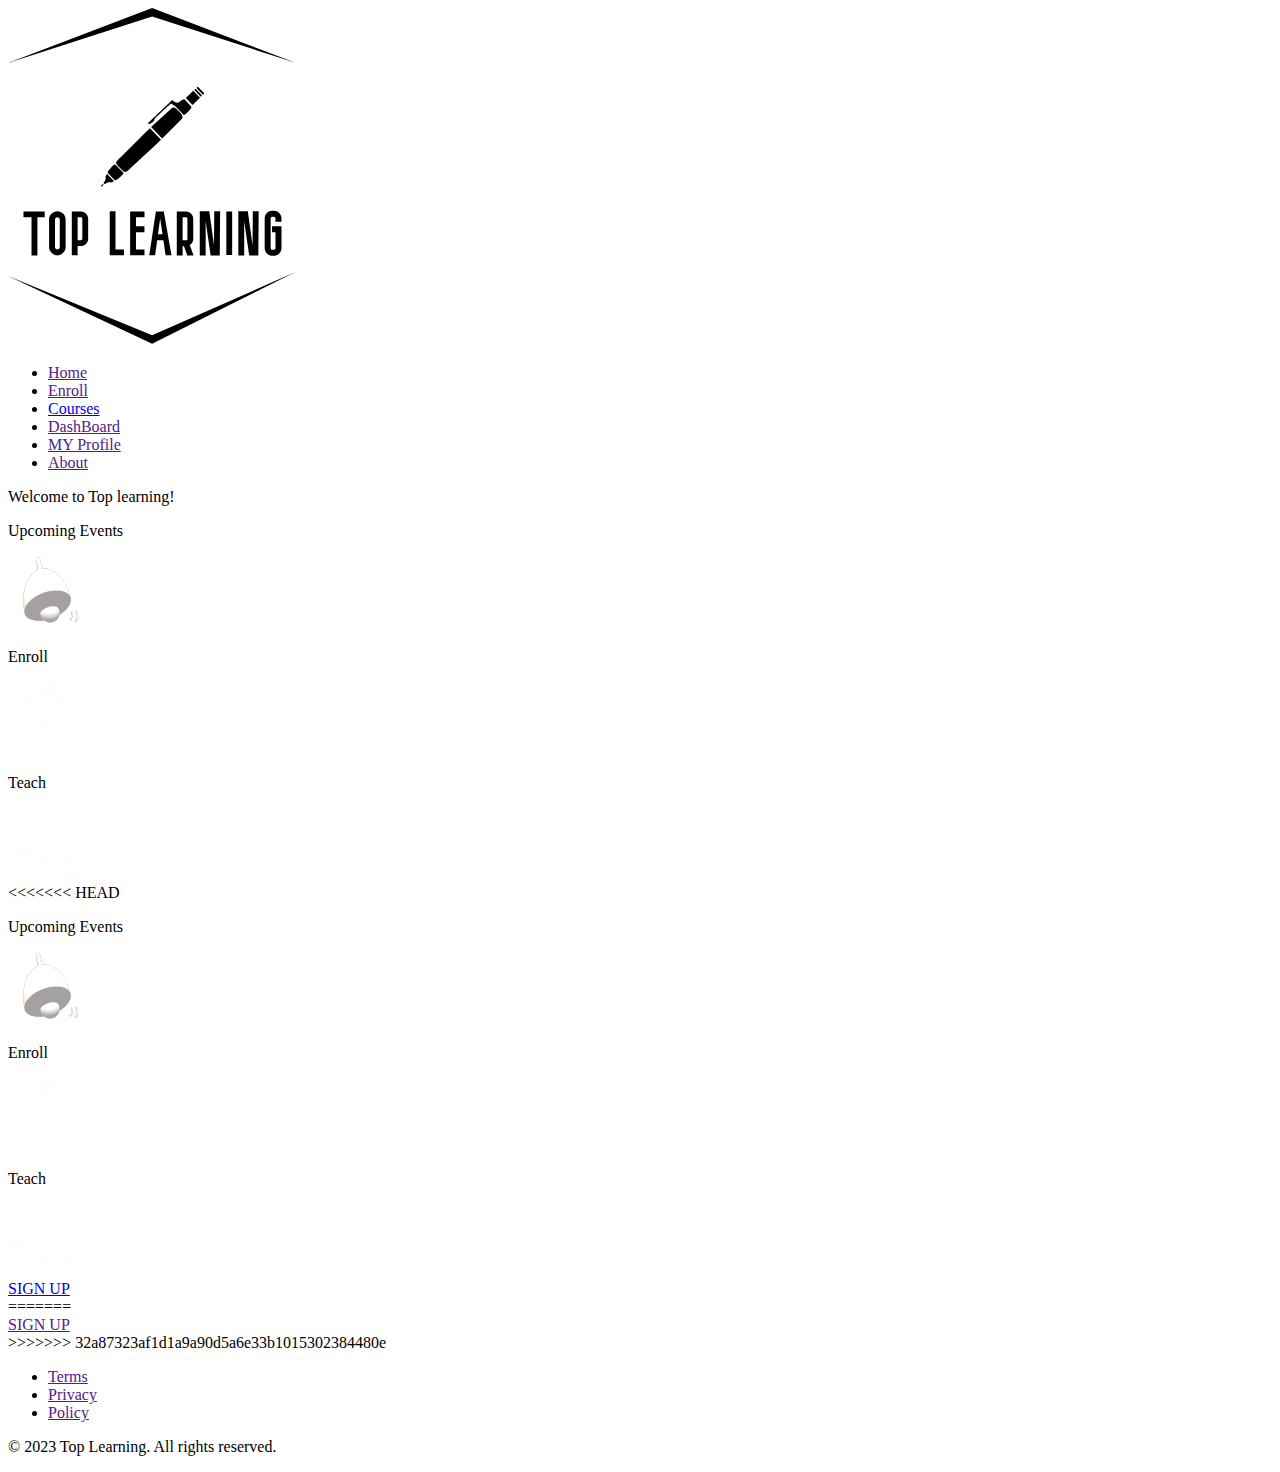
<file: html/index.html>
<!DOCTYPE html>
<html lang="en">
  <head>
    <meta charset="UTF-8" />
    <meta name="viewport" content="width=device-width, initial-scale=1.0" />
    <title>Document</title>
    <!-- <link rel="stylesheet" href="../css/home.css" /> -->
    <link rel="preconnect" href="https://fonts.googleapis.com" />
    <link rel="preconnect" href="https://fonts.gstatic.com" crossorigin />
    <link
      href="https://fonts.googleapis.com/css2?family=Ubuntu:ital,wght@0,300;0,400;0,500;0,700;1,300&display=swap"
      rel="stylesheet"
    />

    <link rel="preconnect" href="https://fonts.googleapis.com" />
    <link rel="preconnect" href="https://fonts.gstatic.com" crossorigin />
    <link
      href="https://fonts.googleapis.com/css2?family=Roboto:ital,wght@0,100;0,300;0,400;0,500;0,700;0,900;1,300;1,400&display=swap"
      rel="stylesheet"
    />
  </head>
  <body>
    <header>
      <svg
        width="288.24068813131305"
        height="335.715625"
        viewBox="0 0 390.99999999999994 455.4"
        class="looka-1j8o68f"
      >
        <defs id="SvgjsDefs1223"></defs>
        <g
          id="SvgjsG1224"
          featurekey="rootContainer"
          transform="matrix(1.15,0,0,1.15,-5.75,0)"
          fill="#000000"
        >
          <path
            xmlns="http://www.w3.org/2000/svg"
            fill-rule="evenodd"
            d="M5,65 L175,0 L345, 65 L175, 10 z M5,316 L175,396 L345,311 L175, 386 z"
          ></path>
        </g>
        <g
          id="SvgjsG1225"
          featurekey="symbolFeature-0"
          transform="matrix(1.6286149324966461,0,0,1.6286149324966461,116.37080815425747,87.26097752680946)"
          fill="#000000"
        >
          <path
            xmlns="http://www.w3.org/2000/svg"
            d="M11.618,83.751l2.917,3.027l2.917,3.029c0.42,0.435,2.435-0.514,4.309-2.318c1.874-1.807,3.614-3.036,2.498-4.194  l-2.939-3.051l-2.941-3.053c-1.117-1.159-2.338,0.61-4.212,2.415C12.292,81.413,11.199,83.315,11.618,83.751z"
          ></path>
          <path
            xmlns="http://www.w3.org/2000/svg"
            d="M13.94,87.524l-2.822-2.929c-2.944,2.838,0.731,3.499-3.107,7.444l0.598,0.62l0.597,0.619  c4.084-3.69,4.603,0.002,7.548-2.834L13.94,87.524z"
          ></path>
          <path
            xmlns="http://www.w3.org/2000/svg"
            d="M56.008,56.124l-9.24-9.592l-4.162,4.009l0.004,0.004c-0.896,0.877-1.968,1.953-3.302,3.238L22.436,70.725  c-4.816,4.64-5.047,4.232-0.539,9.019l-0.003,0.002c4.195,4.255,3.879,4.767,9.037-0.204l17.554-16.232  c1.335-1.286,2.447-2.317,3.359-3.18l0.002,0.004L56.008,56.124z"
          ></path>
          <path
            xmlns="http://www.w3.org/2000/svg"
            d="M47.747,45.576l9.199,9.633l2.637-2.518l-0.004-0.002c0.562-0.557,1.233-1.239,2.079-2.048l10.564-10.767  c2.71-2.589,2.302-3.602-1.195-7.322v-0.001c-3.559-3.671-4.543-4.127-7.26-1.53L52.526,41.076  c-0.847,0.807-1.559,1.449-2.141,1.986l-0.004-0.002L47.747,45.576z"
          ></path>
          <path
            xmlns="http://www.w3.org/2000/svg"
            d="M78.705,32.732c1.892-1.785,3.006-3.678,2.59-4.119l-2.886-3.057L75.524,22.5c-0.416-0.442-2.441,0.487-4.333,2.272  c-0.352,0.333-0.692,0.639-1.018,0.936l-0.009-0.012l0.954-0.92c-1.218,1.172-3.854,0.406-5.896-1.712  C44.897,42.658,44.897,42.658,44.897,42.658s2.168,0.752,3.347-0.384c1.176-1.135,2.676-2.578,2.204-3.069  C49.975,38.714,64.27,25.89,64.27,25.89l3.384,2.226l0.073-0.069l3.832,3.978l2.908,3.081  C75.572,36.275,76.813,34.519,78.705,32.732z"
          ></path>
          <rect
            xmlns="http://www.w3.org/2000/svg"
            x="78.506"
            y="16.966"
            transform="matrix(0.6939 0.7201 -0.7201 0.6939 40.6068 -52.9375)"
            width="8.121"
            height="8.65"
          ></rect>
          <path
            xmlns="http://www.w3.org/2000/svg"
            d="M89.788,19.966c-0.305,0.295-0.793,0.287-1.089-0.02l-4.563-4.738c-0.297-0.306-0.286-0.794,0.019-1.089l0,0  c0.308-0.295,0.794-0.287,1.089,0.021l4.564,4.737C90.104,19.184,90.095,19.67,89.788,19.966L89.788,19.966z"
          ></path>
          <path
            xmlns="http://www.w3.org/2000/svg"
            d="M91.639,18.183c-0.307,0.296-0.793,0.287-1.089-0.02l-4.565-4.738c-0.297-0.307-0.286-0.793,0.021-1.089l0,0  c0.307-0.295,0.793-0.287,1.089,0.02l4.563,4.738C91.955,17.401,91.946,17.888,91.639,18.183L91.639,18.183z"
          ></path>
          <rect
            xmlns="http://www.w3.org/2000/svg"
            x="6.621"
            y="92.99"
            transform="matrix(0.6939 0.7201 -0.7201 0.6939 69.961 23.7491)"
            width="0.856"
            height="2.334"
          ></rect>
        </g>
        <g
          id="SvgjsG1226"
          featurekey="nameFeature-0"
          transform="matrix(2.080509823591677,0,0,2.080509823591677,21,252.28083653590616)"
          fill="#000000"
        >
          <path
            d="M13.84 11.36 l0 3.84 l-4.76 0 l0 24.84 l-3.84 0 l0 -24.84 l-5.24 0 l0 -3.84 l13.84 0 z M22.107999999999997 40.04 c-3 0 -5.4 -2.44 -5.4 -5.4 l0 -17.96 c0 -2.96 2.4 -5.36 5.4 -5.36 c2.96 0 5.36 2.4 5.36 5.36 l0 17.96 c0 2.96 -2.4 5.4 -5.36 5.4 z M22.107999999999997 15.120000000000001 c-0.88 0 -1.56 0.72 -1.56 1.56 l0 17.96 c0 0.88 0.68 1.56 1.56 1.56 c0.84 0 1.56 -0.68 1.56 -1.56 l0 -17.96 c0 -0.84 -0.72 -1.56 -1.56 -1.56 z M35.296 34 l0 5.96 l-3.8 0 l0 -28.52 l5.92 0 c2.64 0 4.76 2.16 4.76 4.8 l0 13 c0 2.64 -2.12 4.76 -4.76 4.76 l-2.12 0 z M35.296 15.239999999999998 l0 14.96 l2.12 0 c0.56 0 0.96 -0.4 0.96 -0.96 l0 -13 c0 -0.56 -0.4 -1 -0.96 -1 l-2.12 0 z M59.992 36.24 l5.52 0 l0 3.76 l-9.28 0 l0 -28.72 l3.76 0 l0 24.96 z M78.85999999999999 24.92 l-5.52 0 l0 11.28 l5.56 0 l0 3.8 l-9.36 0 l0 -28.56 l9.36 0 l0 3.8 l-5.56 0 l0 5.88 l5.52 0 l0 3.8 z M92.648 40 l-1.44 -9.88 l-4.04 0 l-1.32 9.88 l-3.84 0 l4.32 -28.6 l5.16 0 l5 28.6 l-3.84 0 z M87.68799999999999 26.32 l2.96 0 l-1.52 -10.4 z M110.916 40.08 l-4.08 0 l-2.2 -6.04 l-0.88 0 l0 6.04 l-3.8 0 l0 -28.64 l5.96 0 c2.64 0 4.76 2.12 4.76 4.76 l0 13.08 c0 1.72 -0.88 3.2 -2.24 4.04 z M103.75599999999999 15.239999999999998 l0 15 l2.16 0 c0.52 0 0.96 -0.44 0.96 -0.96 l0 -13.08 c0 -0.52 -0.44 -0.96 -0.96 -0.96 l-2.16 0 z M124.22399999999999 33.44 l0.16 -22.16 l3.84 0 l-0.24 28.88 l-5.96 0 l-3.24 -22.36 l0 22.36 l-3.84 0 l0 -28.88 l6.2 0 z M136.052 11.36 l0 28.48 l-3.8 0 l0 -28.48 l3.8 0 z M149.35999999999999 33.44 l0.16 -22.16 l3.84 0 l-0.24 28.88 l-5.96 0 l-3.24 -22.36 l0 22.36 l-3.84 0 l0 -28.88 l6.2 0 z M163.18799999999996 40.32 l-0.88 0 c-2.8 0 -5.04 -2.24 -5.04 -5.04 l0 -19.28 c0 -2.8 2.24 -5.08 5.04 -5.08 l0.88 0 c2.8 0 5.04 2.28 5.04 5.08 l0 2.04 l-3.92 0 l0 -2.04 c0 -0.68 -0.48 -1.16 -1.12 -1.16 l-0.88 0 c-0.6 0 -1.16 0.48 -1.16 1.16 l0 19.28 c0 0.6 0.56 1.16 1.16 1.16 l0.88 0 c0.64 0 1.12 -0.56 1.12 -1.16 l0 -10.4 l-2.24 0 l0 -3.88 l6.16 0 l0 14.28 c0 2.8 -2.24 5.04 -5.04 5.04 z"
          ></path>
        </g>
      </svg>
      <nav>
        <ul>
          <li><a href="">Home</a></li>
          <li><a href="">Enroll</a></li>
          <li><a href="courses.html">Courses</a></li>
          <li><a href="">DashBoard </a></li>
          <li><a href="">MY Profile</a></li>
          <li><a href="">About</a></li>
        </ul>
      </nav>
    </header>

    <main>
      <section id="home-page-main-introduction">
        <p>Welcome to Top learning!</p>
      </section>

      <section id="main-contents">
        <div class="main-boxes">
          <p>Upcoming Events</p>
          <img
            src="../images/Untitled2.png"
            alt="Upcoming event picture"
            width="72px"
            height="72px"
          />
        </div>
        <div class="main-boxes">
          <p>Enroll</p>
          <img src="../images/enrollImage.png" alt="Enroll for courses" />
        </div>
        <div class="main-boxes">
          <p>Teach</p>
          <img src="../images/teachImage.png" alt="Teach Courses" />
        </div>
      </section>

<<<<<<< HEAD
        <section id="main-contents">
            <div class="main-boxes">
                <p>Upcoming Events</p>
                <img src="../images/Untitled2.png" alt="Upcoming event picture" width="72px" height="72px">
            </div>
            <div class="main-boxes">
                <p>Enroll</p>
                <img src="../images/enrollImage.png" alt="Enroll for courses" >
            </div>
            <div class="main-boxes">
                <p>Teach</p>
                <img src="../images/teachImage.png" alt="Teach Courses">
            </div>
        </section>


        <section>
            <div class="sign-to">
                <a href="signup.html">SIGN UP</a>
            </div>
        </section>
        
=======
      <section>
        <div class="sign-to">
          <a href="">SIGN UP</a>
        </div>
      </section>
>>>>>>> 32a87323af1d1a9a90d5a6e33b1015302384480e
    </main>

    <footer>
      <section class="footer-heading">
        <ul>
          <li><a href="">Terms</a></li>
          <li><a href="">Privacy</a></li>
          <li><a href="">Policy</a></li>
        </ul>
      </section>

      <section class="footer-end">
        <p>&copy; 2023 Top Learning. All rights reserved.</p>
      </section>
    </footer>
  </body>
</html>
</file>
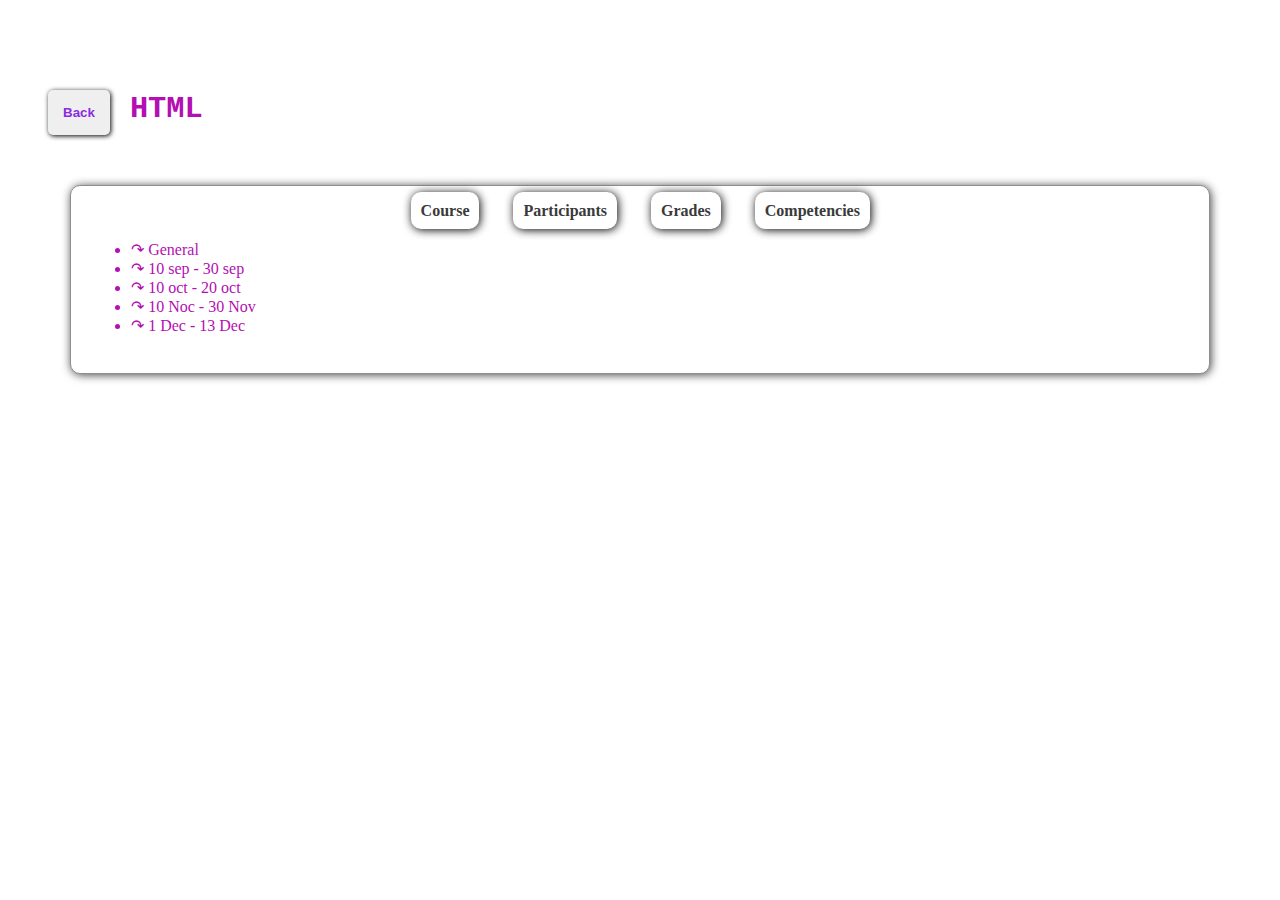
<file: html/course_detail.html>
<!DOCTYPE html>
<html lang="en">
<head>
    <meta charset="UTF-8">
    <meta name="viewport" content="width=device-width, initial-scale=1.0">
    <title>Courses</title>
    <link rel="stylesheet" href="../css/course.css">
</head>
<body>
    <div class="container">
        <div class="header">
            <a href="courses.html"><button class="backbutton">Back</button></a><span>HTML</span>
        </div>
        <div class="course-container">
            <div  class="navcourse">
                <ul>
                    <li class="navlist">Course</li>
                    <li class="navlist">Participants</li>
                    <li class="navlist">Grades</li>
                    <li class="navlist">Competencies</li>
                </ul>
            </div>

            <div class="course-filters">
                <ul>
                    <li>&#8631; General</li>
                    <li>&#8631; 10 sep - 30 sep</li>
                    <li>&#8631; 10 oct - 20 oct</li>
                    <li>&#8631; 10 Noc - 30 Nov</li>
                    <li>&#8631; 1 Dec -  13 Dec</li>
                </ul>
            </div>
            <div class="courses">

            </div>
        </div>
    </div>
</body>
</html>
</file>
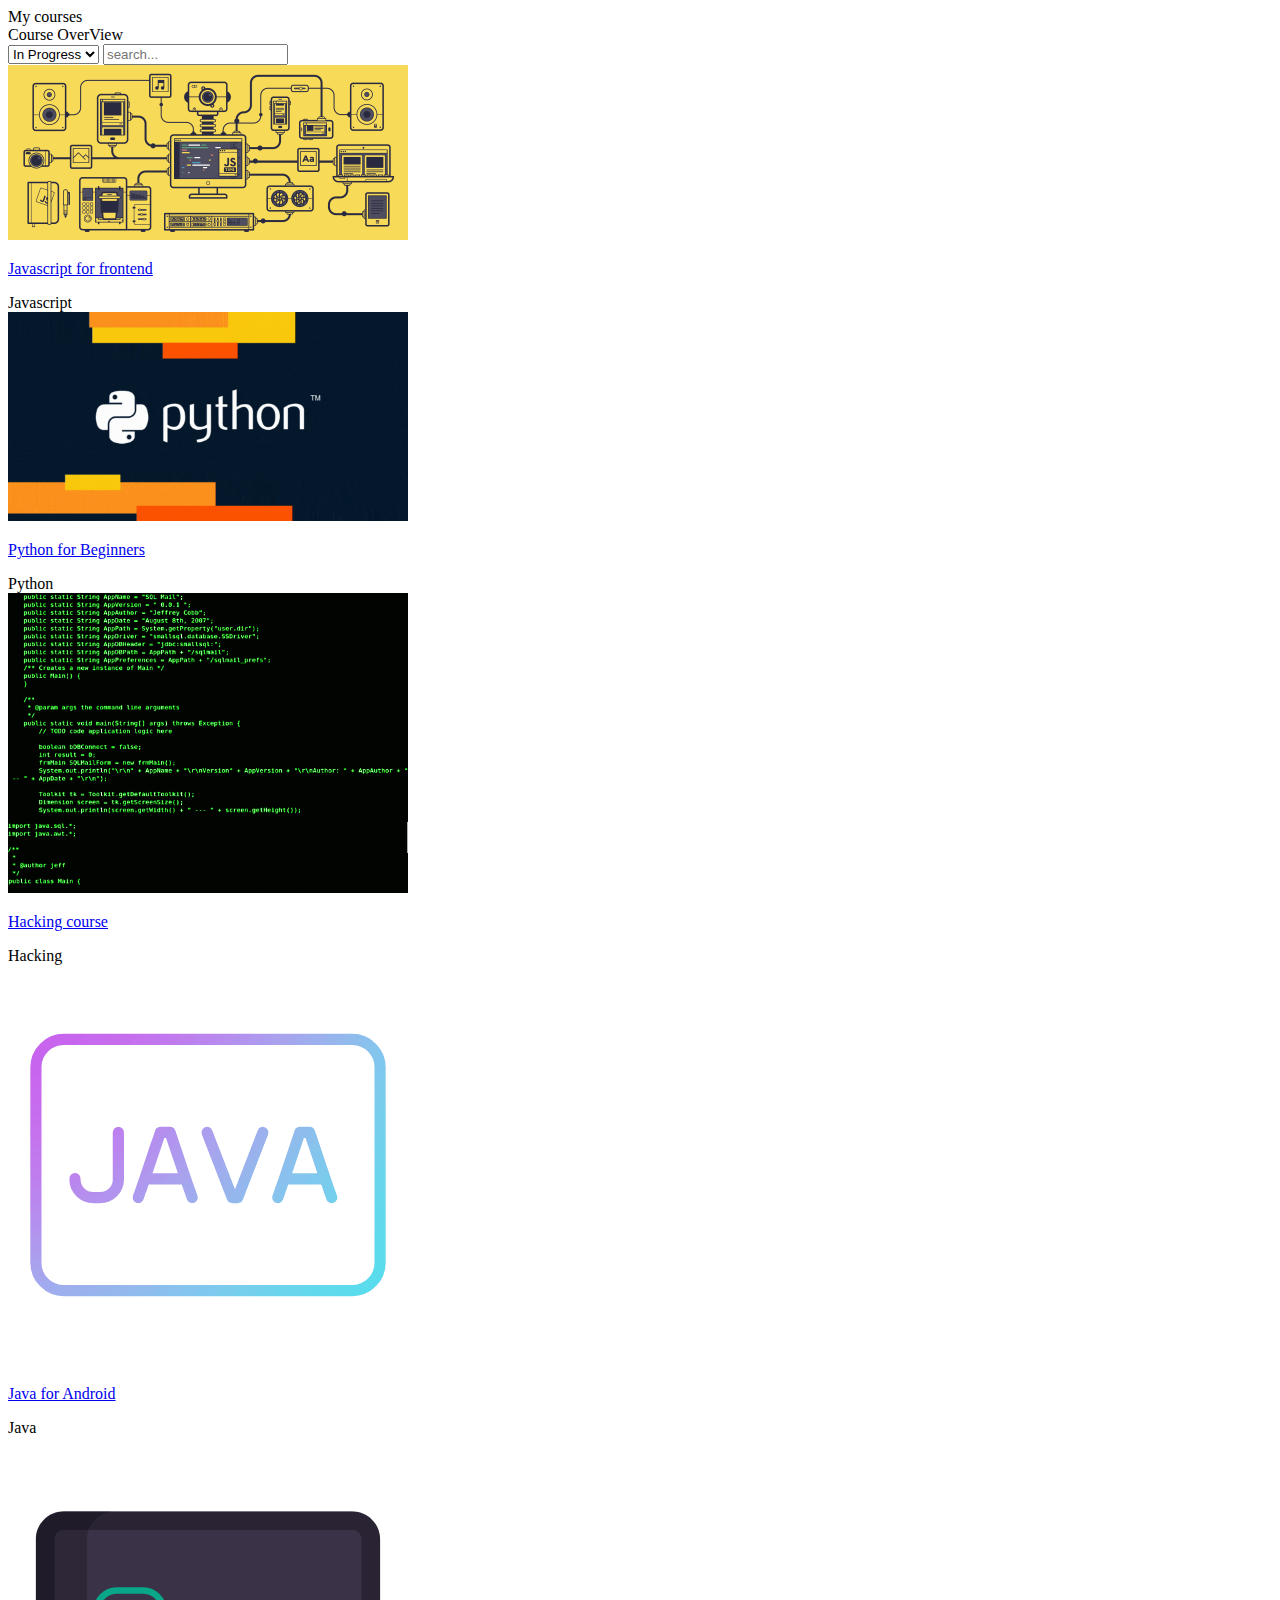
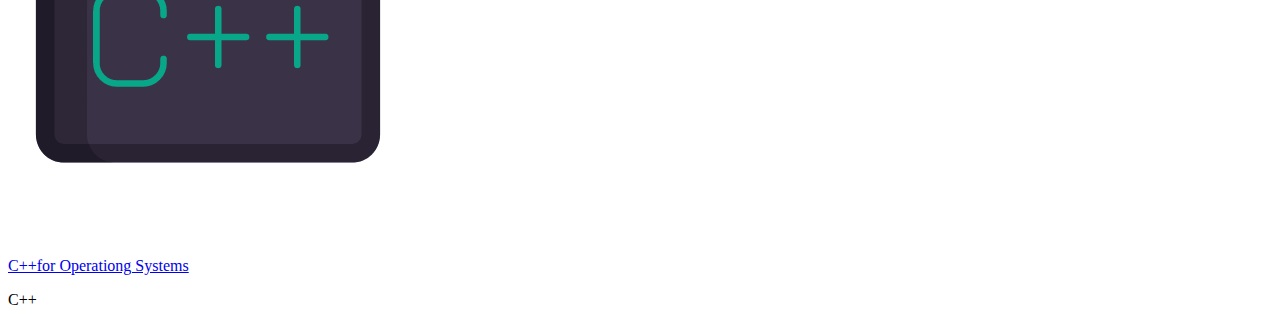
<file: html/courses.html>
<!DOCTYPE html>
<html lang="en">
  <head>
    <meta charset="UTF-8" />
    <meta name="viewport" content="width=device-width, initial-scale=1.0" />
    <title>Courses</title>
    <!-- <link rel="stylesheet" href="../css/course.css"> -->
  </head>
  <body>
    <div class="container">
      <div class="header">My courses</div>
      <div class="course-container">
        <div class="course-header">Course OverView</div>
        <div class="course-filters">
          <select class="progress" name="Progress">
            <option value="" selected>In Progress</option>
            <option value="">javascript</option>
            <option value="">python</option>
            <option value="">C++</option>
          </select>
          <input
            type="text"
            class="search"
            placeholder="search..."
            list="progress"
          />
          <datalist id="progress" class="progress">
            <option selected>Sort by course</option>
            <option>javascript</option>
            <option>python</option>
            <option>C++</option>
          </datalist>
        </div>
        <div class="courses">
          <div class="card">
            <span
              ><img
                width="400px"
                class="card-image"
                src="../images/gifjs.gif"
                alt=""
            /></span>
            <div class="card-text">
              <a href="course_detail.html"
                ><p class="title">Javascript for frontend</p></a
              >
              <span>Javascript</span>
            </div>
          </div>
          <div class="card">
            <span
              ><img
                width="400px"
                class="card-image"
                src="../images/python gif.gif"
                alt=""
            /></span>
            <div class="card-text">
              <a href="course_detail.html"
                ><p class="title">Python for Beginners</p></a
              >
              <span>Python </span>
            </div>
          </div>
          <div class="card">
            <span
              ><img
                width="400px"
                class="card-image"
                src="../images/hacking.gif"
                alt=""
            /></span>
            <div class="card-text">
              <a href="course_detail.html"
                ><p class="title">Hacking course</p></a
              >
              <span>Hacking </span>
            </div>
          </div>
          <div class="card">
            <span
              ><img
                width="400px"
                class="card-image"
                src="../images/java.gif"
                alt=""
            /></span>
            <div class="card-text">
              <a href="course_detail.html"
                ><p class="title">Java for Android</p></a
              >
              <span>Java</span>
            </div>
          </div>
          <div class="card">
            <span
              ><img
                width="400px"
                class="card-image"
                src="../images/c++.gif"
                alt=""
            /></span>
            <div class="card-text">
              <a href="course_detail.html"
                ><p class="title">C++for Operationg Systems</p></a
              >
              <span>C++ </span>
            </div>
          </div>
        </div>
      </div>
    </div>
  </body>
</html>
<!-- <!DOCTYPE html>
<html lang="en">
<head>
    <meta charset="UTF-8">
    <meta name="viewport" content="width=device-width, initial-scale=1.0">
    <title>Courses</title>
    <link rel="stylesheet" href="../css/course.css">
</head>
<body>
    <div class="container">
        <div class="header">
            My courses
        </div>
        <div class="course-container">
            <div class="course-header">
                Course OverView
            </div>
            <div class="course-filters">
                <select class="progress" name="Progress">
                    <option value="" selected>In Progress</option>
                    <option value="">JavaScript</option>
                    <option value="">Python</option>
                    <option value="">C++</option>
                </select>
                <input type="text" class="search" placeholder="search ...">
                <select class="progress" name="Progress">
                    <option value="" selected>Sort by course </option>
                    <option value="">JavaScript</option>
                    <option value="">Python</option>
                    <option value="">C++</option>
                </select>
            </div>
            <table class="courses">
                <tr>
                    <td>
                        <img class="card-image" src="../images/gifjs.gif" alt="">
                    </td>
                    <td>
                        <div class="card-text">
                            <a href="course_detail.html"><p class="title">JavaScript for Frontend</p></a>
                            <span>JavaScript</span>
                        </div>
                    </td>
                </tr>
                <tr>
                    <td>
                        <img class="card-image" src="../images/python gif.gif" alt="">
                    </td>
                    <td>
                        <div class="card-text">
                            <a href="course_detail.html"><p class="title">Python for Beginners</p></a>
                            <span>Python</span>
                        </div>
                    </td>
                </tr>
                <tr>
                    <td>
                        <img class="card-image" src="../images/hacking.gif" alt="">
                    </td>
                    <td>
                        <div class="card-text">
                            <a href="course_detail.html"><p class="title">Hacking course</p></a>
                            <span>Hacking</span>
                        </div>
                    </td>
                </tr>
                <tr>
                    <td>
                        <img class="card-image" src="../images/java.gif" alt="">
                    </td>
                    <td>
                        <div class="card-text">
                            <a href="course_detail.html"><p class="title">Java for Android</p></a>
                            <span>Java</span>
                        </div>
                    </td>
                </tr>
                <tr>
                    <td>
                        <img class="card-image" src="../images/c++.gif" alt="">
                    </td>
                    <td>
                        <div class="card-text">
                            <a href="course_detail.html"><p class="title">C++ for Operating Systems</p></a>
                            <span>C++</span>
                        </div>
                    </td>
                </tr>
            </table>
        </div>
    </div>
</body>
</html> -->
</file>
<file: css/home.css>
*{
    margin:0;
    box-sizing: border-box;
    font-family: 'Ubuntu', sans-serif;
}
body{
    background-image:url('../images/backgroundImage-3.png');
    background-attachment: fixed;
    background-size:cover;
    background-repeat:no-repeat;
    background-color:rgb(65, 69, 105);
    min-height:100vh;
    
}

/*--HEADER--*/
header{
    display:grid;
    grid-template-columns: 1fr 2fr;
    grid-template-rows:120px;
    align-items:center;
    background-color:#3f37c9;
    color:whitesmoke;
    height:120px;
    
}
header ul{
    display:flex;
    justify-content:space-around;
    align-items:center;
    list-style: none;
}
a{
    text-decoration:none;
    color:inherit;
    padding:0.2rem;
}
header a:hover,footer a:hover{
    text-decoration:underline;
}
.looka-1j8o68f{
    width:80px;
    height:auto;
}

/*-- MAIN--*/
main{
    display:grid;
    grid-template-columns: 1fr;
    grid-template-rows: 200px 400px 100px;
    margin-bottom:80px;
}
#home-page-main-introduction{
    display:flex;
    flex-direction:column;
    justify-content:center;
    align-items:center;
    font-size:3rem;
    font-weight:bold;
    color:#ccdbfd;
}
#main-contents{
    display:flex;
    flex-flow: row wrap;
    gap:2rem;
    justify-content:space-around;
    align-items:space-around;

}
.main-boxes{
    background-color:#006494;
    color:whitesmoke;
    font-size:2rem;
    flex-basis:250px;
    text-align:center;
    display:flex;
    flex-direction:column;
    align-items:center;
    justify-content:center;
  

}
.sign-to{
    background-color:#9b5de5;
    width:100%;
    text-align:center;
    color:#dee2e6;
    padding:2rem;
    margin-top:1rem;
}
.sign-to a{
    padding:1rem;
    border:1px solid white;
}

/*--FOOTER--*/
footer{
    position:fixed;
    bottom:0;
    display:flex;
    flex-direction:column;
    justify-content: space-around;
    align-items:center;
    background-color:#051923;
    color:whitesmoke;
    width:100vw;
    height:80px;
    overflow-x: none;
    font-size:14px;
    margin-top:1rem;
}
.footer-heading ul{
    display:flex;
    list-style:none;
}
.footer-heading ul li{
    padding:0.7rem;
}
.footer-end{
    display:flex;
    justify-content:center;
    align-items:flex-end;
    width:100%;
    font-size:11px;
    border-top:1px solid whitesmoke;
}
</file>
<file: css/course.css>
.container {
    width:100%;
    margin:50px auto;
}  
.header {
    font-family: 'Courier New', Courier, monospace;
    font-size: 1.9em;
    font-weight: bold;
    color: rgb(179, 15, 179);
    padding:20px;
    background-color: white;
} 
.course-container{
    background-color: white;
    border:1px solid rgb(142, 142, 142);
    border-radius: 10px;
    width: 90%;
    margin:10px auto;
    box-shadow: 1px 1px 10px rgb(69, 69, 69);

}
.course-header{
    
    font-size:1.5em;
    font-family: Arial, Helvetica, sans-serif;
    background-color: rgb(245, 232, 216);
    border:1px solid silver;
    padding:20px;
    display: block;
    border-radius: 10px;
}
li.navlist{
    display: inline;
    margin: 15px;
    font-weight: bold;
    color: rgb(58, 58, 58);
    box-shadow: 1px 1px 10px black;
    border-radius: 10px;
    border: none;
    padding: 10px;
    cursor: pointer;
}
li.list-items {
    cursor: pointer;
    font-size: 1.5rem;
    font-weight: bold;
    box-shadow: 0px 0px 5px black;
    list-style: none;
    padding: 10px;
    border-radius: 10px;
    margin: 10px;

}
.navcourse {
    margin-left: 25%;
}
.courses {
    display: inline-flex;
    flex-wrap: wrap;
    margin-left: 20px ;

}
.card{
    width:400px;
    border-radius: 10px;
    border: none;
    margin:10px;
    box-shadow: 5px 5px 15px rgb(137, 135, 135);
    transition: transform 0.3s ease-in-out;
}
.card-image{
    width: 100%;
    height: 175px;
    border-top-right-radius: 10px;
    border-top-left-radius: 10px;
}
.card-text{
    padding: 10px;
    font-family: 'Times New Roman', Times, serif;
}
.card:hover {
    transform: scale(1.06); 
}
.course-filters {
    margin: 20px;
    color:rgb(179, 15, 179);
}
.progress {
    border: 1px solid silver;
    padding: 10px;
    border-radius: 8px;
    margin:5px;
    padding: 10px 25px;
}

.search {
    padding: 10px;
    width:250px;
    border: 1px solid silver;
}
.progress:hover {
    border-color: rgb(179, 15, 179);
}
.title {
    color: rgb(179, 15, 179);
    cursor: pointer;
}
.backbutton {
    padding: 15px;
    margin: 20px;
    color: blueviolet;
    border-radius: 5px;
    border: none;
    box-shadow: 1px 1px 5px black;
    font-weight: bold;
    cursor: pointer;
}
a{
    text-decoration: none;
}
</file>
